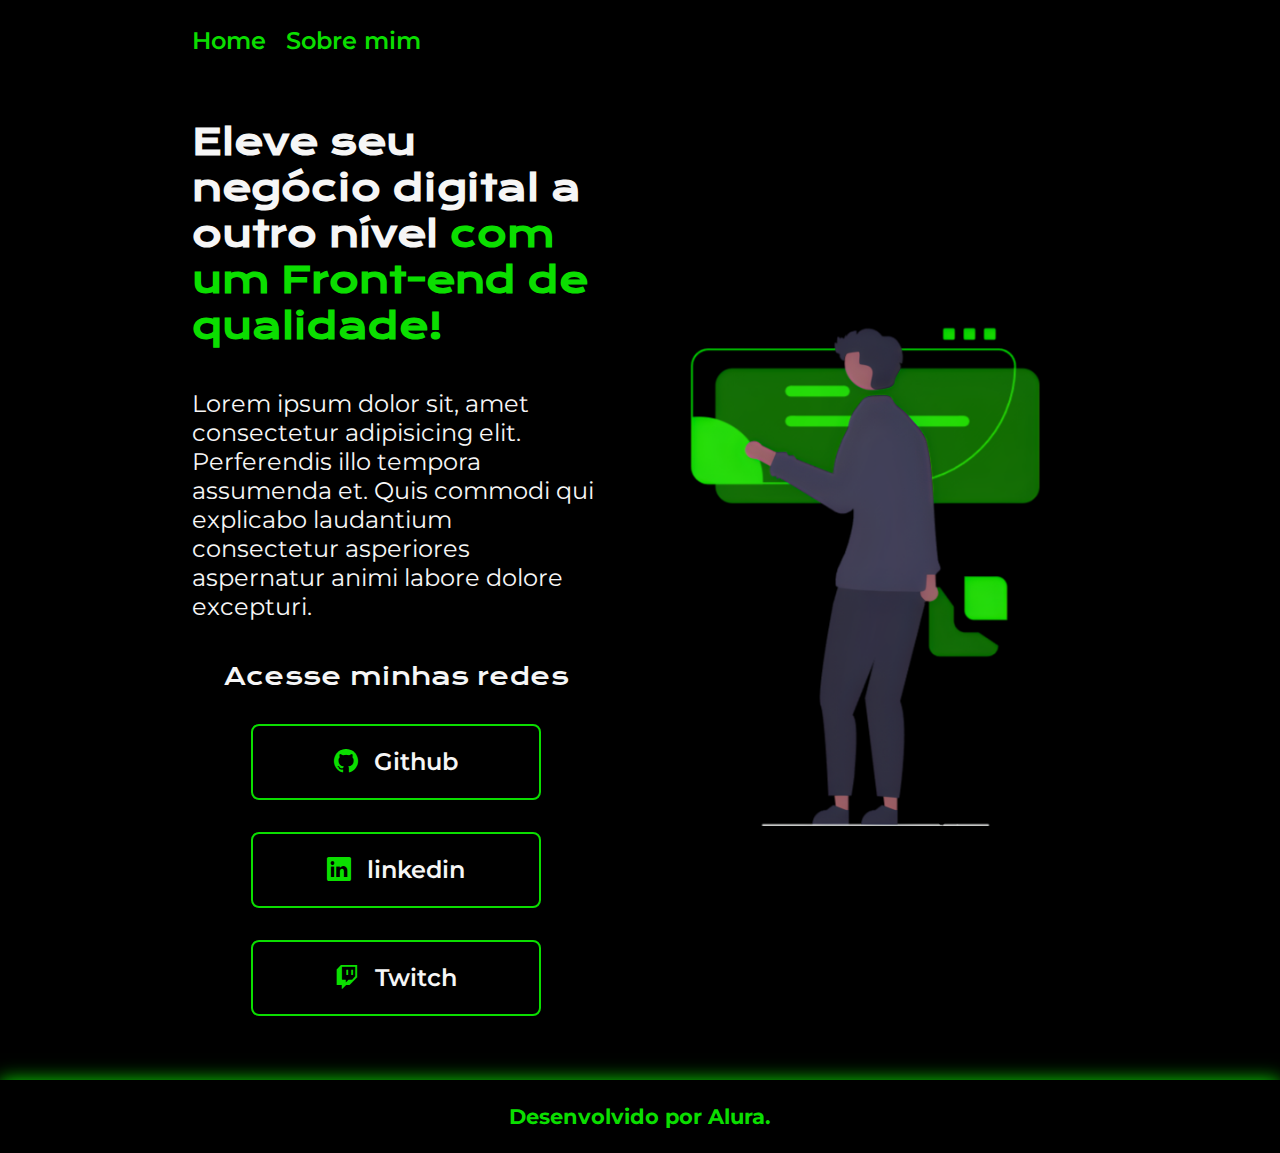
<file: index.html>
<!DOCTYPE html>
<html lang="pt-br">

<head>
    <meta charset="UTF-8">
    <meta http-equiv="X-UA-Compatible" content="IE=edge">
    <meta name="viewport" content="width=device-width, initial-scale=1.0">
    <title>Portifolio</title>
    <link rel="stylesheet" href="https://cdn.jsdelivr.net/npm/bootstrap-icons@1.11.3/font/bootstrap-icons.min.css">
    <link rel="stylesheet" href="./styles/style.css">
</head>

<body>
    <header class="cabecalho">
        <nav class="cabecalho__menu">
            <ul>
                <li>
                    <a class="cabecalho__menu__link" href="index.html">Home</a>
                </li>
                <li>
                    <a class="cabecalho__menu__link" href="about.html">Sobre mim</a>
                </li>
            </ul>
        </nav>
    </header>
    <main class="apresentacao">
        <section class="apresentacao__conteudo">
            <h1 class="apresentacao__conteudo__titulo">Eleve seu negócio digital a outro nível<strong 
            class="titulo-destaque"> com um Front-end de qualidade!
            </strong></h1>
            <p class="apresentacao__conteudo__texto">Lorem ipsum dolor sit, amet consectetur adipisicing elit. Perferendis illo tempora assumenda et. Quis commodi qui explicabo laudantium consectetur asperiores aspernatur animi labore dolore excepturi.</p>
            <div class="apresentacao__links">
                <h2 class="apresentacao__links__subtitulo">Acesse minhas redes</h2>
                <a class="apresentacao__links__link" href="https://github.com/rafaballerini">
                    <i class="bi bi-github"></i>
                    Github
                </a>
                <a class="apresentacao__links__link" href="https://linkedin.com/in/rafaellaballerini">
                    <i class="bi bi-linkedin"></i>
                    linkedin
                </a>
                <a class="apresentacao__links__link" href="https://twitch.tv/guilimadev">
                    <i class="bi bi-twitch"></i>
                    Twitch
                </a>
            </div>
        </section>
        <img class="apresentacao_imagem" src="./assets/zyro-image.png " alt="Foto da Joana Santos programando">
    </main>
    <footer class="rodape">
        <p>Desenvolvido por Alura.</p>
    </footer>
</body>

</html>
</file>
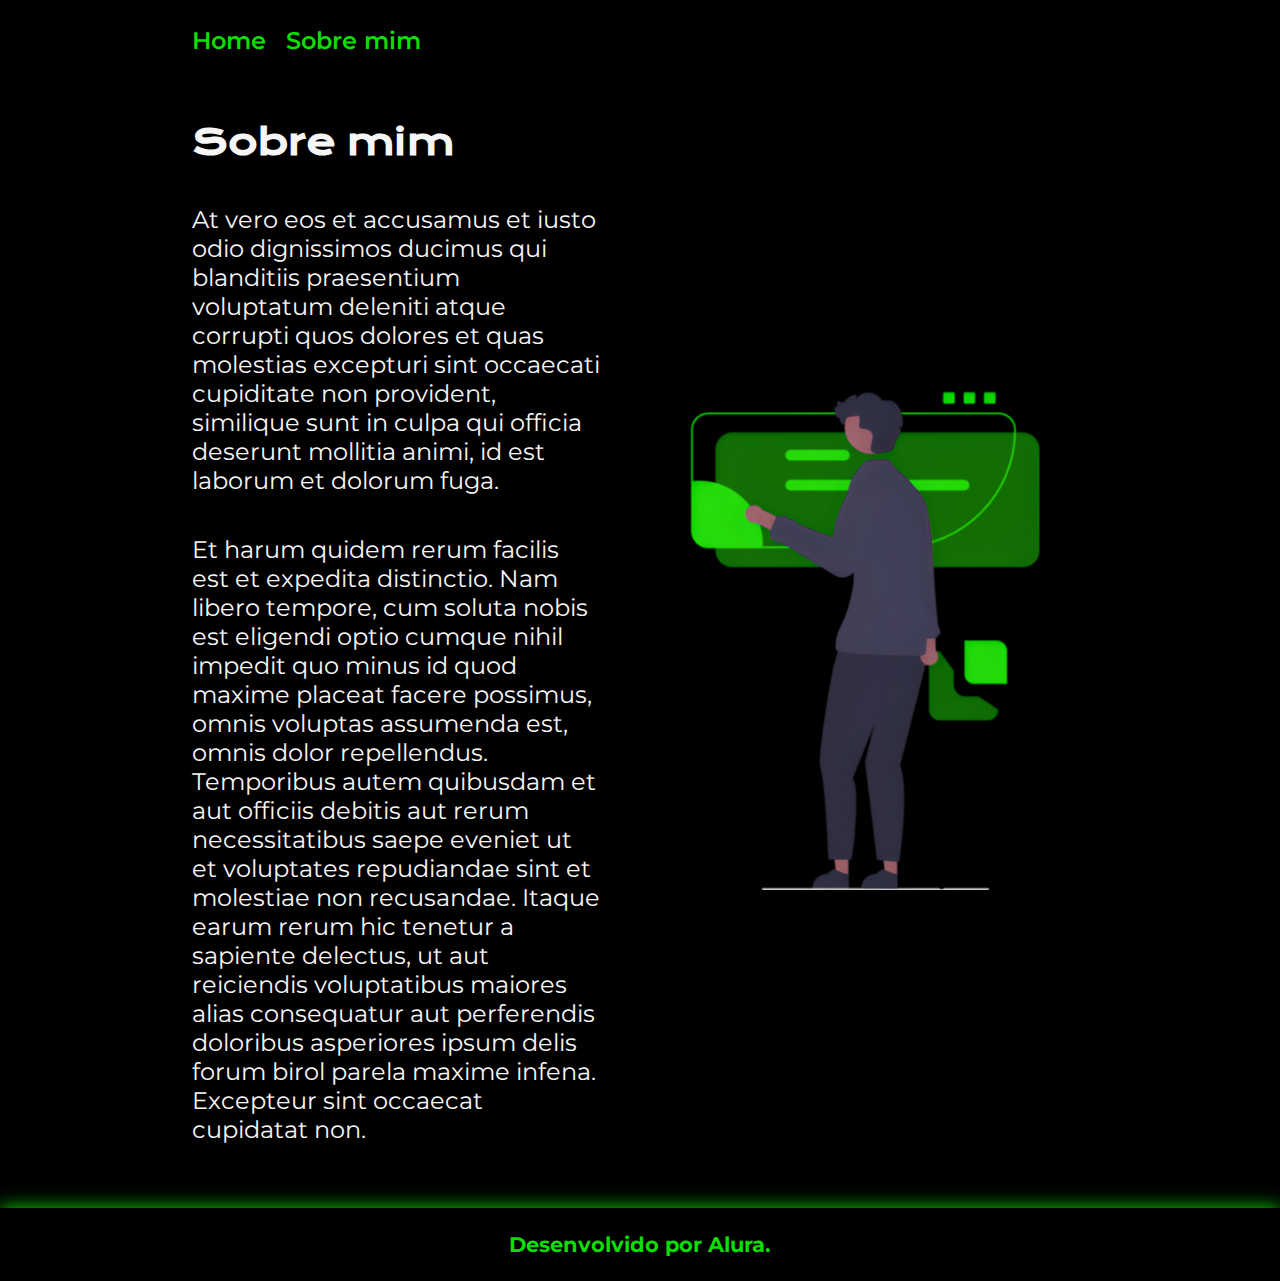
<file: about.html>
<!DOCTYPE html>
<html lang="pt-br">

<head>
    <meta charset="UTF-8">
    <meta http-equiv="X-UA-Compatible" content="IE=edge">
    <meta name="viewport" content="width=device-width, initial-scale=1.0">
    <title>Sobre mim</title>
    <link rel="stylesheet" href="https://cdn.jsdelivr.net/npm/bootstrap-icons@1.11.3/font/bootstrap-icons.min.css">
    <link rel="stylesheet" href="./styles/style.css">
</head>

<body>
    <header class="cabecalho">
        <nav class="cabecalho__menu">
            <ul>
                <li>
                    <a class="cabecalho__menu__link" href="index.html">Home</a>
                </li>
                <li>
                    <a class="cabecalho__menu__link" href="about.html">Sobre mim</a>
                </li>
            </ul>
        </nav>
    </header>

    <main class="apresentacao">
        <section class="apresentacao__conteudo">
            <h1 class="apresentacao__conteudo__titulo">Sobre mim</h1>
            <p class="apresentacao__conteudo__texto">At vero eos et accusamus et iusto odio dignissimos ducimus qui blanditiis praesentium voluptatum deleniti
                atque corrupti quos dolores et quas molestias excepturi sint occaecati cupiditate non provident,
                similique sunt in culpa qui officia deserunt mollitia animi, id est laborum et dolorum fuga.
            </p>
            <p class="apresentacao__conteudo__texto">
                Et harum quidem rerum facilis est et expedita distinctio. Nam libero tempore, cum soluta nobis est
                eligendi optio cumque nihil impedit quo minus id quod maxime placeat facere possimus, omnis voluptas
                assumenda est, omnis dolor repellendus. Temporibus autem quibusdam et aut officiis debitis aut rerum
                necessitatibus saepe eveniet ut et voluptates repudiandae sint et molestiae non recusandae. Itaque earum
                rerum hic tenetur a sapiente delectus, ut aut reiciendis voluptatibus maiores alias consequatur aut
                perferendis doloribus asperiores ipsum delis forum birol parela maxime infena. Excepteur sint occaecat
                cupidatat non.</p>
        </section>
        <img class="apresentacao_imagem" src="./assets/zyro-image.png" alt="Foto da Joana Santos programando">
    </main>

    <footer class="rodape">
        <p>Desenvolvido por Alura.</p>
    </footer>
</body>

</html>
</file>
<file: styles/style.css>
@import url('https://fonts.googleapis.com/css2?family=Krona+One&family=Montserrat:wght@400;600&display=swap');

:root {
    --cor-primaria: #000000;
    --cor-secundaria: #F6F6F6;
    --cor-terciaria: #0bde00;
    /* --cor-terciaria: #22D4FD; */
    --cor-hover: #272727;

    --fonte-primaria: 'Krona One', sans-serif;
    --fonte-secundaria: 'Montserrat', sans-serif;
}
*{
    margin: 0;
    padding: 0;
}

body{
    box-sizing: border-box;
    background-color: var(--cor-primaria);
    color: var(--cor-secundaria);
}
.cabecalho{
    padding: 2% 0% 0% 15%;
}
.cabecalho__menu{
    display: flex;
}
.cabecalho__menu ul{
    list-style: none;
    display: flex;
    gap: 20px;
    flex-wrap: wrap;
}
.cabecalho__menu__link{
    font-family: var(--fonte-secundaria);
    font-size: 1.5rem;
    font-weight: 600;
    color: var(--cor-terciaria);
    text-decoration: none;
}
.apresentacao{
    padding: 5% 15%;
    display: flex;
    align-items: center;
    justify-content: space-between;
    gap: 40px;
}
.apresentacao__conteudo{
    width: 50%;
    display: flex;
    flex-direction: column;
    gap: 40px;
}

.apresentacao__conteudo__titulo{
    font-size: 2.25rem;
    font-family: var(--fonte-primaria);
}
.titulo-destaque{
    color: var(--cor-terciaria);
}
.apresentacao__conteudo__texto{
    font-size: 1.5rem;
    font-family: var(--fonte-secundaria);
}

.apresentacao__links{
    display: flex;
    flex-direction: column;
    justify-content: space-between;
    align-items: center;
    gap: 32px;
}
.apresentacao__links__subtitulo{
    font-family: var(--fonte-primaria);
    font-weight: 400;
    font-size: 1.5rem;
}
.apresentacao__links__link{
    display: flex;
    justify-content: center;
    gap: 16px;
    border: 2px solid var(--cor-terciaria);
    width: 70%;
    text-align: center;
    border-radius: 8px;
    font-size: 1.5rem;
    font-weight: 600;
    padding: 21.5px 0;
    text-decoration: none;
    color: var(--cor-secundaria);
    font-family: var(--fonte-secundaria);
    transition: .4s;
}
.apresentacao__links__link:hover{
    background-color: var(--cor-hover);
    transform: scale(1.1);
}

.apresentacao__links__link i{
    color: var(--cor-terciaria);
}

.apresentacao_imagem{
    
    width: 50%;


}


.rodape{
    color: var(--cor-terciaria);
    background-color: var(--cor-primaria);
    padding: 24px;
    text-align: center;
    font-family: var(--fonte-secundaria);
    font-size: 1.3rem;
    font-weight: bolder;
    box-shadow: 0px 0px 18px var(--cor-terciaria);
}

@media screen and (max-width: 1000px) {


    .cabecalho{
        width: 100%;
        display: flex;
        justify-content: center;
        padding: 20px 0px;
    }
    .apresentacao{
        flex-direction: column;
        gap: 40px;
    }
    .apresentacao__conteudo{
        width: 100%;
    }
    .apresentacao__links__subtitulo{
        text-align: center;
    }
    .apresentacao__links__link{
        width: 100%;
    }
    .apresentacao_imagem{
        width: 100%;
    }
    
}

@media screen and (max-width:300px) {

    .cabecalho__menu ul{
        flex-direction: column;
        gap: 10px;
        align-items: center;
    }
}
</file>
